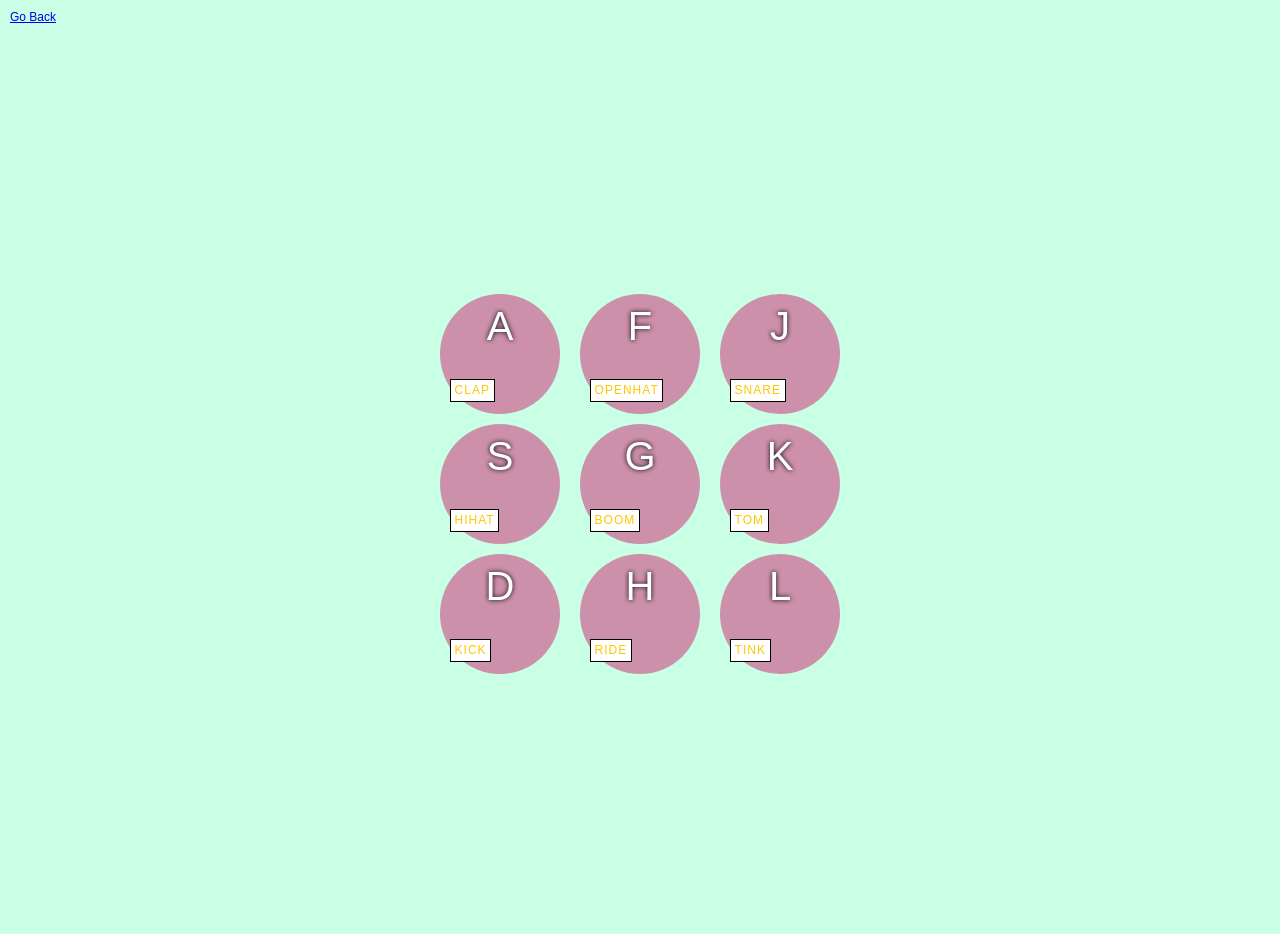
<file: day01/index.html>
<!DOCTYPE html>
<html lang="en">
<head>
  <meta charset="UTF-8">
  <title>JS Drum Kit</title>
  <link rel="stylesheet" href="style.css">
</head>
<body>

<div class="home"><a href="../../index.html">Go Back</a></div>

  <div class="keys">
    <div class="row">
      <div data-key="65" class="key">
        <kbd>A</kbd>
        <span class="sound">clap</span>
      </div>
      <div data-key="83" class="key">
        <kbd>S</kbd>
        <span class="sound">hihat</span>
      </div>
      <div data-key="68" class="key">
        <kbd>D</kbd>
        <span class="sound">kick</span>
      </div>
    </div>
    <div class="row">
      <div data-key="70" class="key">
        <kbd>F</kbd>
        <span class="sound">openhat</span>
      </div>
      <div data-key="71" class="key">
        <kbd>G</kbd>
        <span class="sound">boom</span>
      </div>
      <div data-key="72" class="key">
        <kbd>H</kbd>
        <span class="sound">ride</span>
      </div>
    </div>
    <div class="row">
      <div data-key="74" class="key">
        <kbd>J</kbd>
        <span class="sound">snare</span>
      </div>
      <div data-key="75" class="key">
        <kbd>K</kbd>
        <span class="sound">tom</span>
      </div>
      <div data-key="76" class="key">
        <kbd>L</kbd>
        <span class="sound">tink</span>
      </div>
    </div>


    </div>

  <audio data-key="65" src="sounds/clap.wav"></audio>
  <audio data-key="83" src="sounds/hihat.wav"></audio>
  <audio data-key="68" src="sounds/kick.wav"></audio>
  <audio data-key="70" src="sounds/openhat.wav"></audio>
  <audio data-key="71" src="sounds/boom.wav"></audio>
  <audio data-key="72" src="sounds/ride.wav"></audio>
  <audio data-key="74" src="sounds/snare.wav"></audio>
  <audio data-key="75" src="sounds/tom.wav"></audio>
  <audio data-key="76" src="sounds/tink.wav"></audio>

<script>
  window.addEventListener('keydown', playTheDrums);
  const keys = document.querySelectorAll(`.key`);
  Array.prototype.forEach.call(keys, key => { key.addEventListener('click', playTheDrums) });
  Array.prototype.forEach.call(keys, key => { key.addEventListener('transitionend', removeTransition) });
  
  function playTheDrums(e){
    code =  e.keyCode || this.getAttribute('data-key') 
    const audio = document.querySelector(`audio[data-key="${code}"]`);
    if (!audio) return;
    audio.currentTime = 0;
    audio.play();
    const key = document.querySelector(`.key[data-key="${code}"]`);
    key.classList.add("playing");
  }

  function removeTransition(e) {
    this.classList.remove("playing");
  }

    
</script>


</body>
</html>
</file>
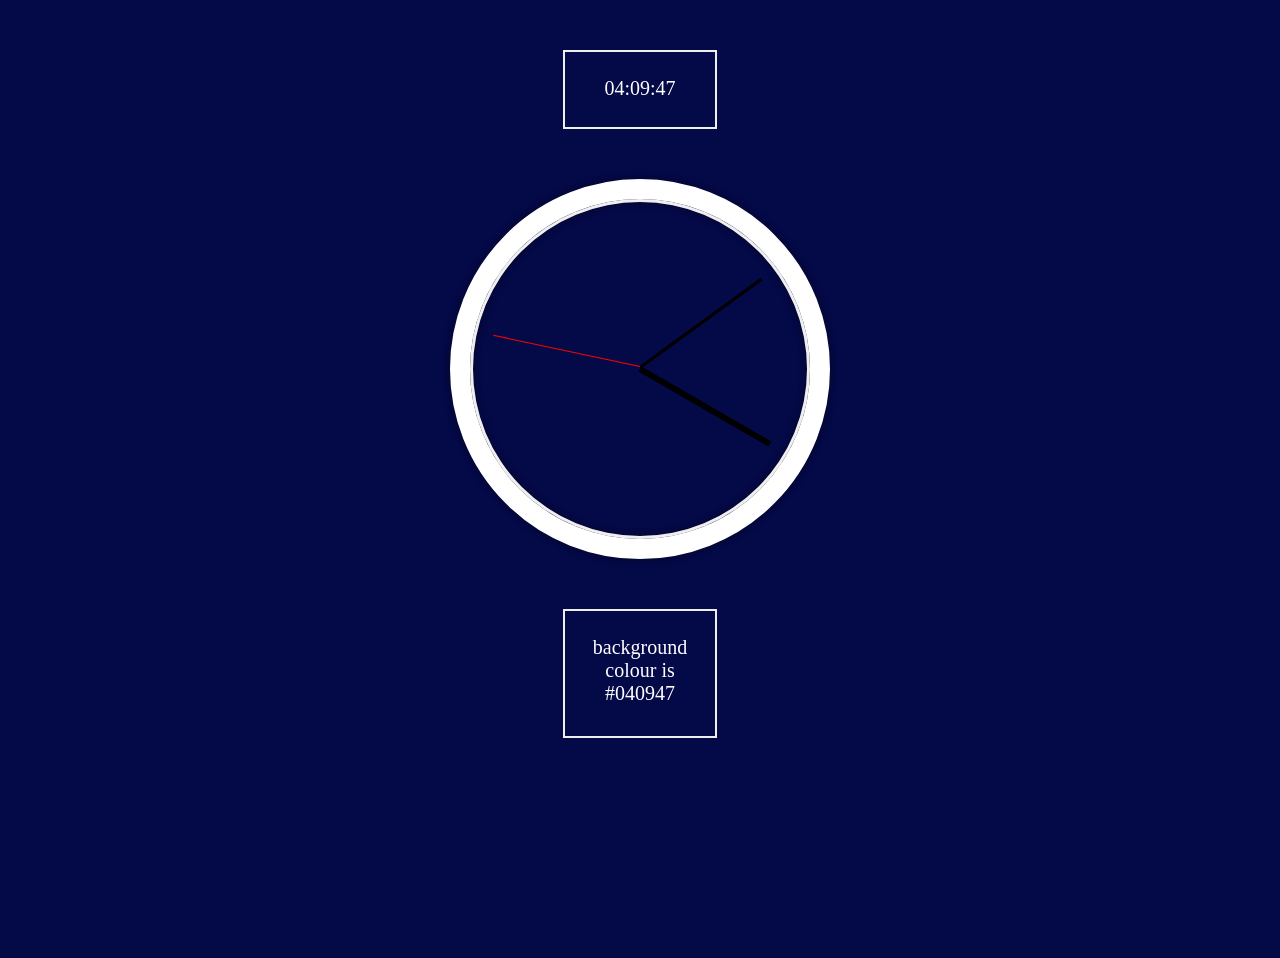
<file: day02/index.html>
<!DOCTYPE html>
<html lang="en">
<head>
  <meta charset="UTF-8">
  <title>JS + CSS Clock</title>
</head>
  <body>
    <div id="top">
      <div class="digital_clock"></div>
    </div>
    <div id="middle">
      <div class="analogue_clock">
        <div class="clock-face">
          <div class="hand hour-hand"></div>
          <div class="hand min-hand"></div>
          <div class="hand second-hand"></div>
        </div>
      </div>
    </div>
    <div>
    <div id="bottom">
      <div class="hexa_clock"></div>
    </div>
  <style>
    html {
      font-family:'helvetica neue';
      text-align: center;
      font-size: 10px;
    }

    body {
      font-size: 2rem;
      display:block;
      min-height: 100vh;
      align-items: center;
      color: white;
    }

    #top {
      width: 100%;
    }

    #middle {
      width: 100%;
    }

    #bottom {
      width: 100%;
    }


    .digital_clock {
      margin-top: 5rem;
      margin-left: auto;
      margin-right: auto;
      padding-top: 2.5rem;
      width: 15rem;
      height: 5rem;
      border: 2px solid #EEE;
      position: relative;
    }

    .analogue_clock {
      width: 30rem;
      height: 30rem;
      border:20px solid white;
      border-radius:50%;
      margin:50px auto;
      position: relative;
      padding:2rem;
      box-shadow:
        0 0 0 4px rgba(0,0,0,0.1),
        inset 0 0 0 3px #EFEFEF,
        inset 0 0 10px black,
        0 0 10px rgba(0,0,0,0.2);
    }

    .hexa_clock {
      margin-top: 5rem;
      margin-left: auto;
      margin-right: auto;
      padding-top: 2.5rem;
      width: 15rem;
      height: 10rem;
      border: 2px solid #EEE;
      position: relative;
    }

    .clock-face {
      position: relative;
      width: 100%;
      height: 100%;
      transform: translateY(-3px); /* account for the height of the clock hands */
    }

    .hand {
      width:50%;
      height:6px;
      background:black;
      position: absolute;
      top:50%;
      transform: rotate(90deg);
      transform-origin: 100%;
      transition-timing-function: cubic-bezier(0.1, 2.5, 0.6, 1);
    }

    .second-hand {
      width:50%;
      height:1px;
      background:red;
    }

    .min-hand {
      height:3px;
    }

  </style>

  <script>
  window.setInterval(tickTock, 1000);

  const secondHand = window.document.querySelector('.second-hand')
  const minHand = window.document.querySelector('.min-hand')
  const hourHand = window.document.querySelector('.hour-hand')
  const digital = window.document.getElementsByClassName('digital_clock')[0]
  const hexa = window.document.getElementsByClassName('hexa_clock')[0]

  function tickTock() {
    const now =  new Date();
    const seconds = now.getSeconds();
    const secDegrees = (seconds / 60) * 360;
    secondHand.style.transform = `rotate(${secDegrees + 90}deg)`;
    const minutes = now.getMinutes();
    const minDegrees = (minutes / 60) * 360;
    minHand.style.transform = `rotate(${minDegrees + 90}deg)`;
    const hours = now.getHours();
    const hourDegrees = (hours / 12) * 360;
    hourHand.style.transform = `rotate(${hourDegrees + 90}deg)`;
    const display_seconds = format(seconds);
    const display_minutes = format(minutes);
    const display_hours = format(hours);
    digital.innerText = `${display_hours}:${display_minutes}:${display_seconds}`;
    const colour = "#" + display_hours + display_minutes + display_seconds;
    document.body.style.backgroundColor = colour;
    hexa.innerText = `background\n colour is\n ${colour}`;
    
  }

  function format(number_string){
    number_string.length
      return ("0" + number_string).slice(-2);
    
  }
  </script>
</body>
</html>
</file>
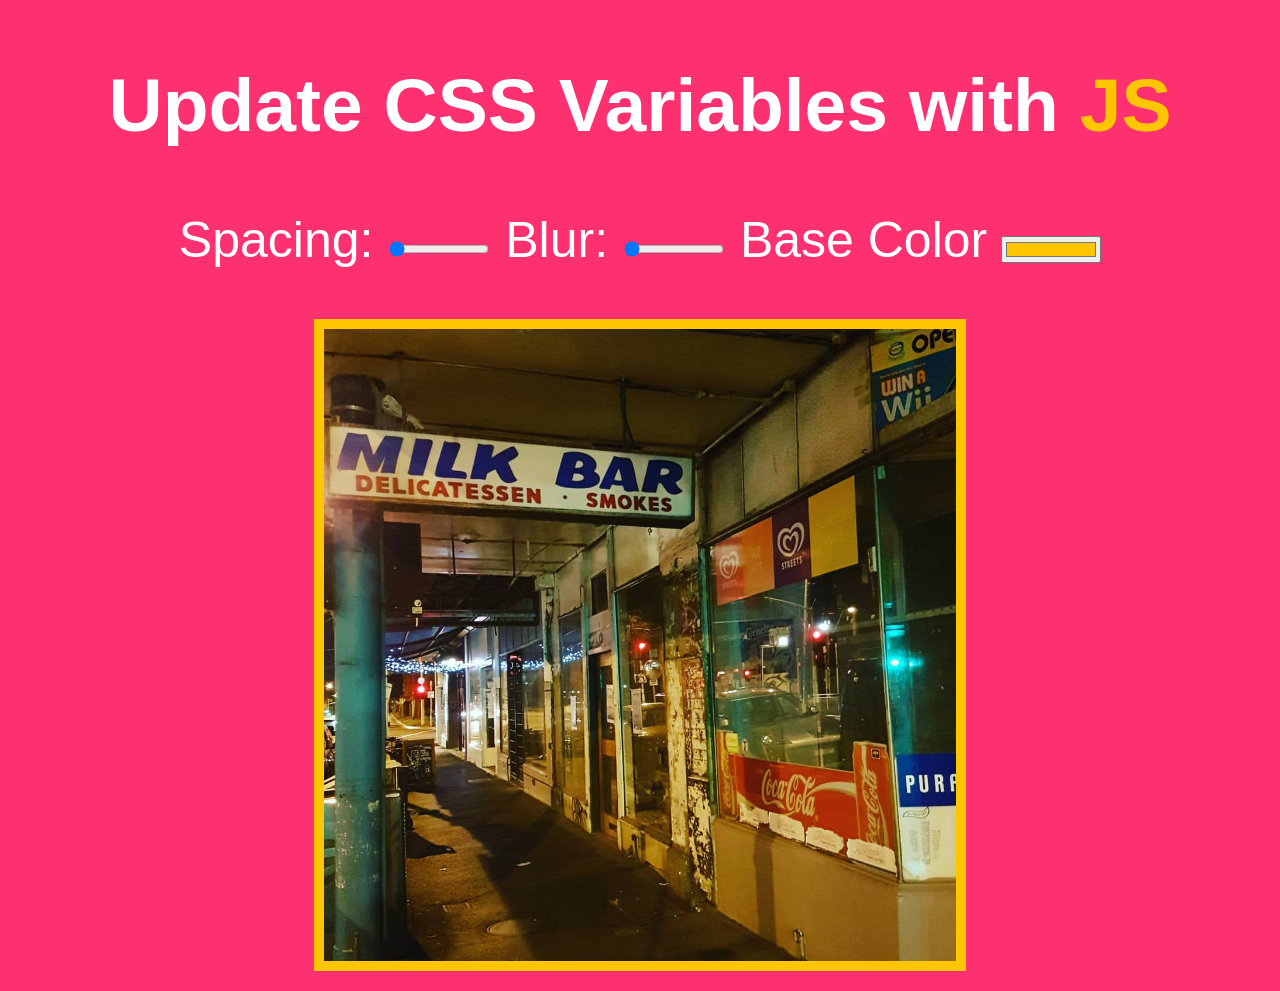
<file: day03/index.html>
<!DOCTYPE html>
<html lang="en">
<head>
  <meta charset="UTF-8">
  <title>Scoped CSS Variables and JS</title>
</head>
<body>
  <h2>Update CSS Variables with <span class='hl'>JS</span></h2>

  <div class="controls">
    <label for="spacing">Spacing:</label>
    <input id="spacing" type="range" name="spacing" min="10" max="200" value="10" data-sizing="px">

    <label for="blur">Blur:</label>
    <input id="blur" type="range" name="blur" min="0" max="25" value="0" data-sizing="px">

    <label for="base">Base Color</label>
    <input id="base" type="color" name="base" value="#ffc600">
  </div>

  <img src="./images/milkbar.jpg">

  <style>

    :root {
      --base: #ffc600;
      --spacing: 10px;
      --blur: 0px;
    }

    img {
      width: 50%;
      padding: var(--spacing);
      background: var(--base);
      filter: blur(var(--blur));
        }

    .hl {
      color: var(--base);
    }

    body {
      text-align: center;
    }

    body {
      background: #fd3170;
      color: white;
      font-family: 'helvetica neue', sans-serif;
      font-weight: 100;
      font-size: 50px;
    }

    .controls {
      margin-bottom: 50px;
    }

    input {
      width:100px;
    }
  </style>

  <script>
    const inputs = document.querySelectorAll('.controls input')

    function handleUpdate(){
      const suffix = this.dataset.sizing || '';
      console.log(this.value + suffix);
      document.documentElement.style.setProperty(`--${this.name}`, this.value + suffix);
    }

    inputs.forEach( input => input.addEventListener('change', handleUpdate));
    inputs.forEach( input => input.addEventListener('mousemove', handleUpdate));

  </script>

</body>
</html>
</file>
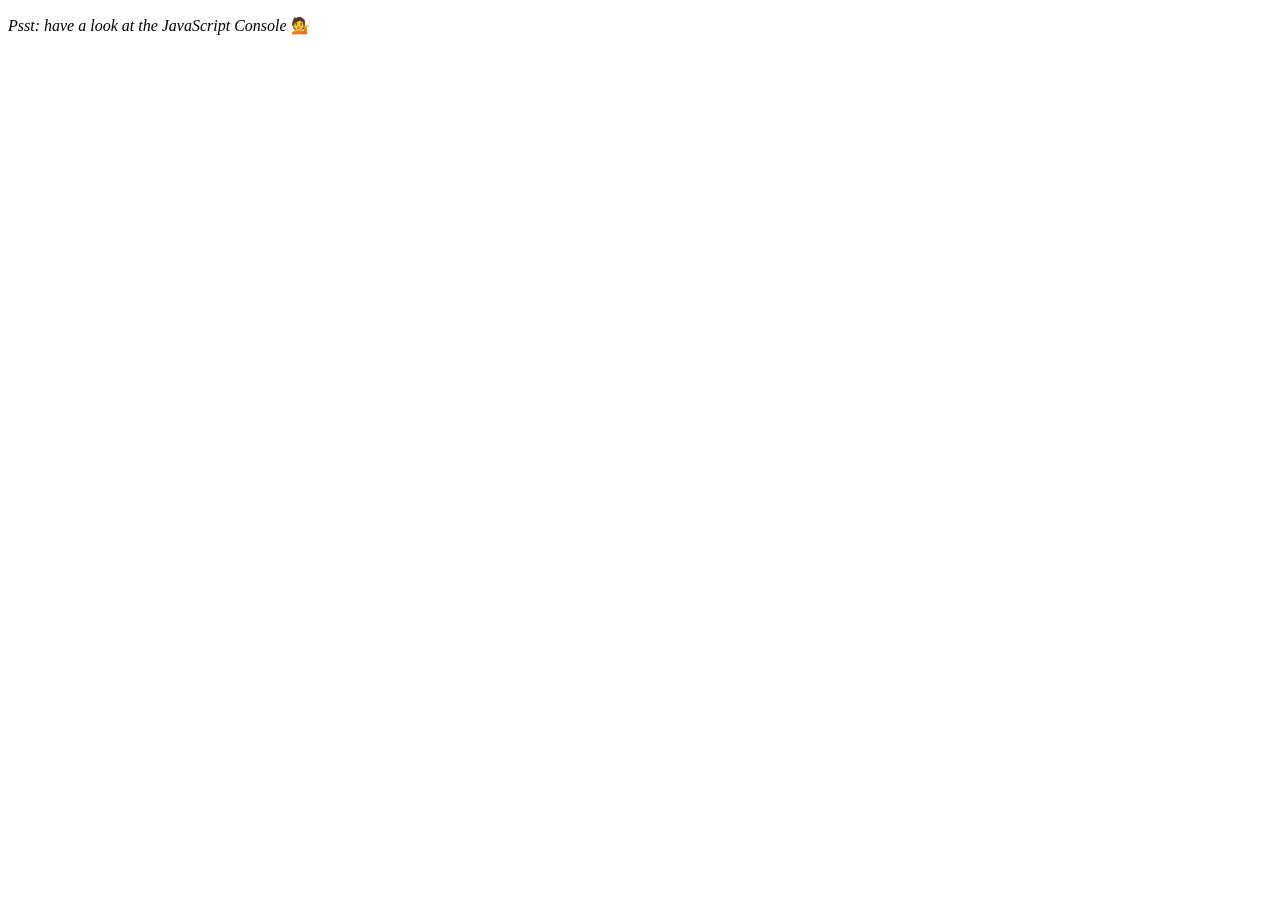
<file: day04/index.html>
<!DOCTYPE html>
<html lang="en">
<head>
  <meta charset="UTF-8">
  <title>Array Cardio 💪</title>
</head>
<body>
  <p><em>Psst: have a look at the JavaScript Console</em> 💁</p>
  <script>
    // Get your shorts on - this is an array workout!
    // ## Array Cardio Day 1

    // Some data we can work with

    const inventors = [
      { first: 'Albert', last: 'Einstein', year: 1879, passed: 1955 },
      { first: 'Isaac', last: 'Newton', year: 1643, passed: 1727 },
      { first: 'Galileo', last: 'Galilei', year: 1564, passed: 1642 },
      { first: 'Marie', last: 'Curie', year: 1867, passed: 1934 },
      { first: 'Johannes', last: 'Kepler', year: 1571, passed: 1630 },
      { first: 'Nicolaus', last: 'Copernicus', year: 1473, passed: 1543 },
      { first: 'Max', last: 'Planck', year: 1858, passed: 1947 },
      { first: 'Katherine', last: 'Blodgett', year: 1898, passed: 1979 },
      { first: 'Ada', last: 'Lovelace', year: 1815, passed: 1852 },
      { first: 'Sarah E.', last: 'Goode', year: 1855, passed: 1905 },
      { first: 'Lise', last: 'Meitner', year: 1878, passed: 1968 },
      { first: 'Hanna', last: 'Hammarström', year: 1829, passed: 1909 }
    ];

    const people = ['Redding, Otis','Beck, Glenn', 'Becker, Carl', 'Beckett, Samuel', 'Beddoes, Mick', 'Beecher, Henry', 'Beethoven, Ludwig', 'Begin, Menachem', 'Belloc, Hilaire', 'Bellow, Saul', 'Benchley, Robert', 'Benenson, Peter', 'Ben-Gurion, David', 'Benjamin, Walter', 'Benn, Tony', 'Bennington, Chester', 'Benson, Leana', 'Bent, Silas', 'Bentsen, Lloyd', 'Berger, Ric', 'Bergman, Ingmar', 'Presley, Elvis', 'Berio, Luciano', 'Berle, Milton', 'Berlin, Irving', 'Berne, Eric', 'Bernhard, Sandra', 'Berra, Yogi', 'Berry, Halle', 'Berry, Wendell', 'Bethea, Erin', 'Bevan, Aneurin', 'Bevel, Ken', 'Biden, Joseph', 'Bierce, Ambrose', 'Biko, Steve', 'Billings, Josh', 'Biondo, Frank', 'Birrell, Augustine', 'Black, Elk', 'Blair, Robert', 'Blair, Tony', 'Blake, William', 'Armstrong, Louis'];

    // Array.prototype.filter()
    // 1. Filter the list of inventors for those who were born in the 1500's

    const bornIn1500s = inventors.filter(person => {return person.year > 1499 && person.year < 1600});

    console.table(bornIn1500s);

    // Array.prototype.map()
    // 2. Give us an array of the inventors' first and last names

    const name = inventors.map(person => { return person.first + ' ' + person.last });
    console.log(name);

    // Array.prototype.sort()
    // 3. Sort the inventors by birthdate, oldest to youngest

    const sorted = inventors.sort((person1, person2) => { return person1.year > person2.year ? 1 : -1 });

    console.table(sorted);

    // Array.prototype.reduce()
    // 4. How many years did all the inventors live?

    const totalYears = inventors.reduce((total, person) => {return total + (person.passed - person.year)}, 0);

    console.log(`Total lifespan of all inventors is ${totalYears}`);


    // 5. Sort the inventors by years lived

    const oldest = inventors.sort((person1, person2) => {
        return ((person1.passed - person1.year) > (person2.passed - person2.year)) ? - 1 : 1
    });

    console.table(oldest);

    // 6. create a list of Boulevards in Paris that contain 'de' anywhere in the name
    // https://en.wikipedia.org/wiki/Category:Boulevards_in_Paris

    const links = Array.from(document.querySelectorAll('.mw-category a'));
    const streets = links.map(link => link.textContent)
                         .filter(streetName => streetName.includes('de'));

    // 7. sort Exercise
    // Sort the people alphabetically by last name

    const sorted_people = people.sort();
    console.log(sorted_people);

    // 8. Reduce Exercise
    // Sum up the instances of each of these
    const data = ['car', 'car', 'truck', 'truck', 'bike', 'walk', 'car', 'van', 'bike', 'walk', 'car', 'van', 'car', 'truck' ];

    const counted_data = data.reduce(function(vehicles, vehicle){
        if (vehicle in vehicles) {
            vehicles[vehicle]++;
            }
        else {
            vehicles[vehicle] = 1;
            }
        return vehicles;
        }, {})

    console.log(counted_data);

  </script>
</body>
</html>
</file>
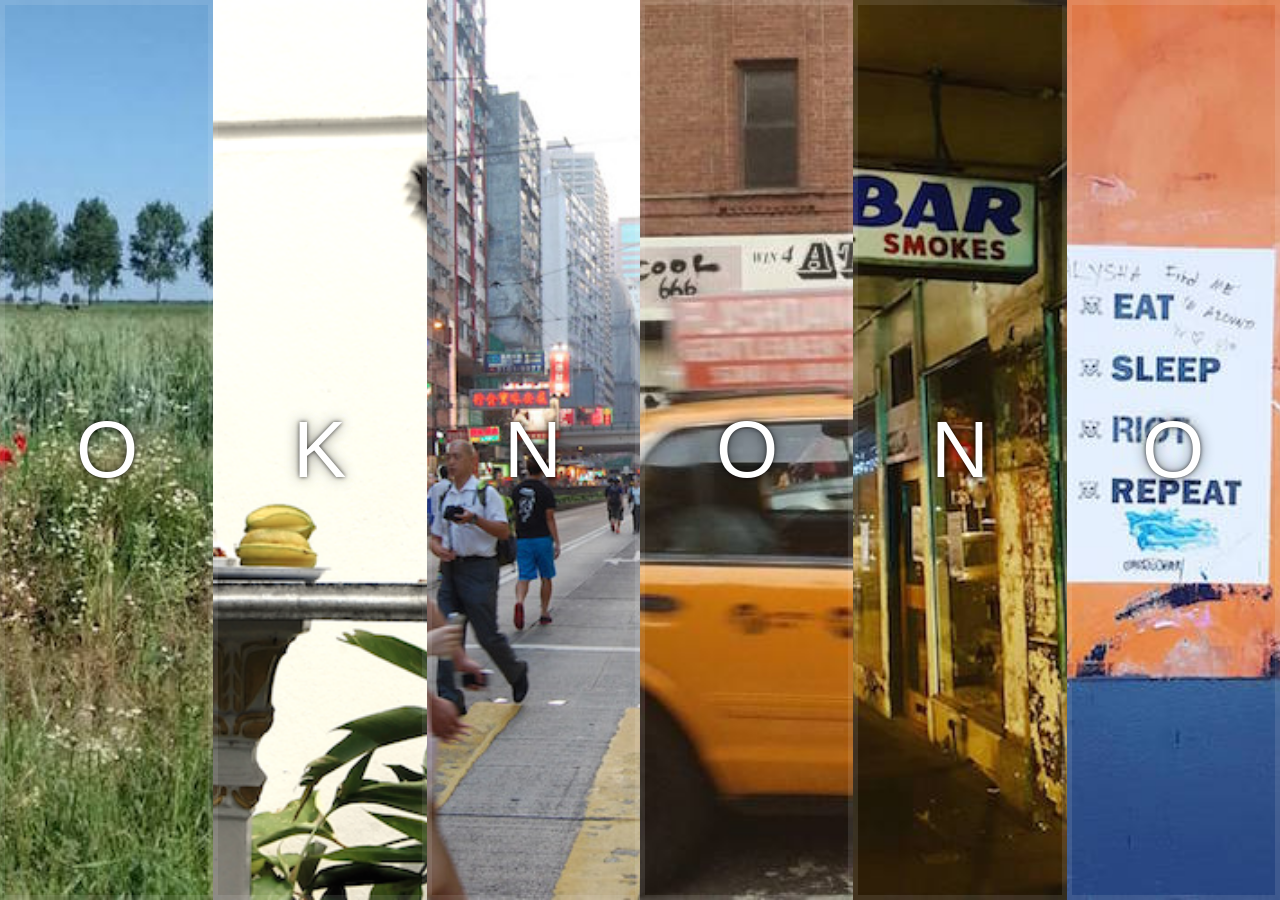
<file: day05/index.html>
<!DOCTYPE html>
<html lang="en">
<head>
  <meta charset="UTF-8">
  <title>Flex Panels 💪</title>
  <link href="https://fonts.googleapis.com/css?family=Arimo&effect=anaglyph" rel="stylesheet">
</head>
<body>
  <style>
    html {
      box-sizing: border-box;
      background:#FFFFFF;
      font-family: 'Arimo', sans-serif;
      font-size: 20px;
      font-weight: 200;
    }
    body {
      margin: 0;
    }
    *, *:before, *:after {
      box-sizing: inherit;
    }

    .panels {
      min-height:100vh;
      overflow: hidden;
      display: flex;
    }

    .panel {
      background:#6B0F9C;
      box-shadow:inset 0 0 0 5px rgba(255,255,255,0.1);
      color:white;
      text-align: center;
      align-items:center;
      /* Safari transitionend event.propertyName === flex */
      /* Chrome + FF transitionend event.propertyName === flex-grow */
      transition:
        font-size 0.7s cubic-bezier(0.61,-0.19, 0.7,-0.11),
        flex 0.7s cubic-bezier(0.61,-0.19, 0.7,-0.11),
        background 0.2s;
      font-size: 20px;
      background-size:cover;
      background-position:center;
      flex: 1;
      justify-content: center;
      align-items: center;
      display: flex;
      flex-direction: column;
    }


    
    .panel2 { background-image:url(./images/02_Bangkok.png); }
    .panel3 { background-image:url(./images/03_Hong_Kong.jpg); }
    .panel1 { background-image:url(./images/01_Halsteren.jpg); }
    .panel4 { background-image:url(./images/04_New_York.jpg); }
    .panel5 { background-image:url(./images/05_Northcote.jpg); }
    .panel6 { background-image:url(./images/06_Footscray.jpg); }


    .panel > * {
      margin:0;
      width: 100%;
      transition:transform 0.5s;
      flex: 1 0 auto;
      display: flex;
      justify-content: center;
      align-items: center;
    }

    .panel p {
      text-transform: uppercase;
      font-family: 'Arimo', sans-serif;
      text-shadow:0 0 4px rgba(0, 0, 0, 0.72), 0 0 14px rgba(0, 0, 0, 0.45);
      font-size: 1em;
    }

    .panel p:first-child {
      transform: translateY(-100%);
      font-style: italic;
      font-style: 0.5em;
    }

    .panel.open-active p:first-child {transform: translateY(0);}

    .panel p:nth-child(2) {
      font-size: 4em;
    }

    .panel p:last-child {
      transform: translateY(100%);
      font-style: italic;
      font-style: 0.5em;
    }

    .panel.open-active p:last-child {transform: translateY(0);}

    .panel.open {
      flex:5;
      font-size:40px;
    }

    .cta {
      color:white;
      text-decoration: none;
    }

  </style>


  <div class="panels">
    <div class="panel panel1">
      <p>Hey</p>
      <p>O</p>
      <p>Ho</p>
    </div>
    <div class="panel panel2">
      <p>Let's</p>
      <p>K</p>
      <p>Go</p>
    </div>
    <div class="panel panel3">
      <p>Sound</p>
      <p>N</p>
      <p>Fury</p>
    </div>
    <div class="panel panel4">
      <p>Turn</p>
      <p>O</p>
      <p>On</p>
    </div>
    <div class="panel panel5">
      <p>Tune</p>
      <p>N</p>
      <p>In</p>
    </div>
    <div class="panel panel6">
      <p>Drop</p>
      <p>O</p>
      <p>Out</p>
    </div>
  </div>

  <script>

  const panels = document.querySelectorAll('.panel');

  function toggleActive(e) {
    if (e.propertyName.includes('flex-grow')){
      this.classList.toggle('open-active');
    }
  }

  function toggleOpen(){
  this.classList.toggle('open');
  }

  Array.prototype.forEach.call(panels, panel => panel.addEventListener('click', toggleOpen));
  Array.prototype.forEach.call(panels, panel => panel.addEventListener('transitionend', toggleActive));

  </script>



</body>
</html>
</file>
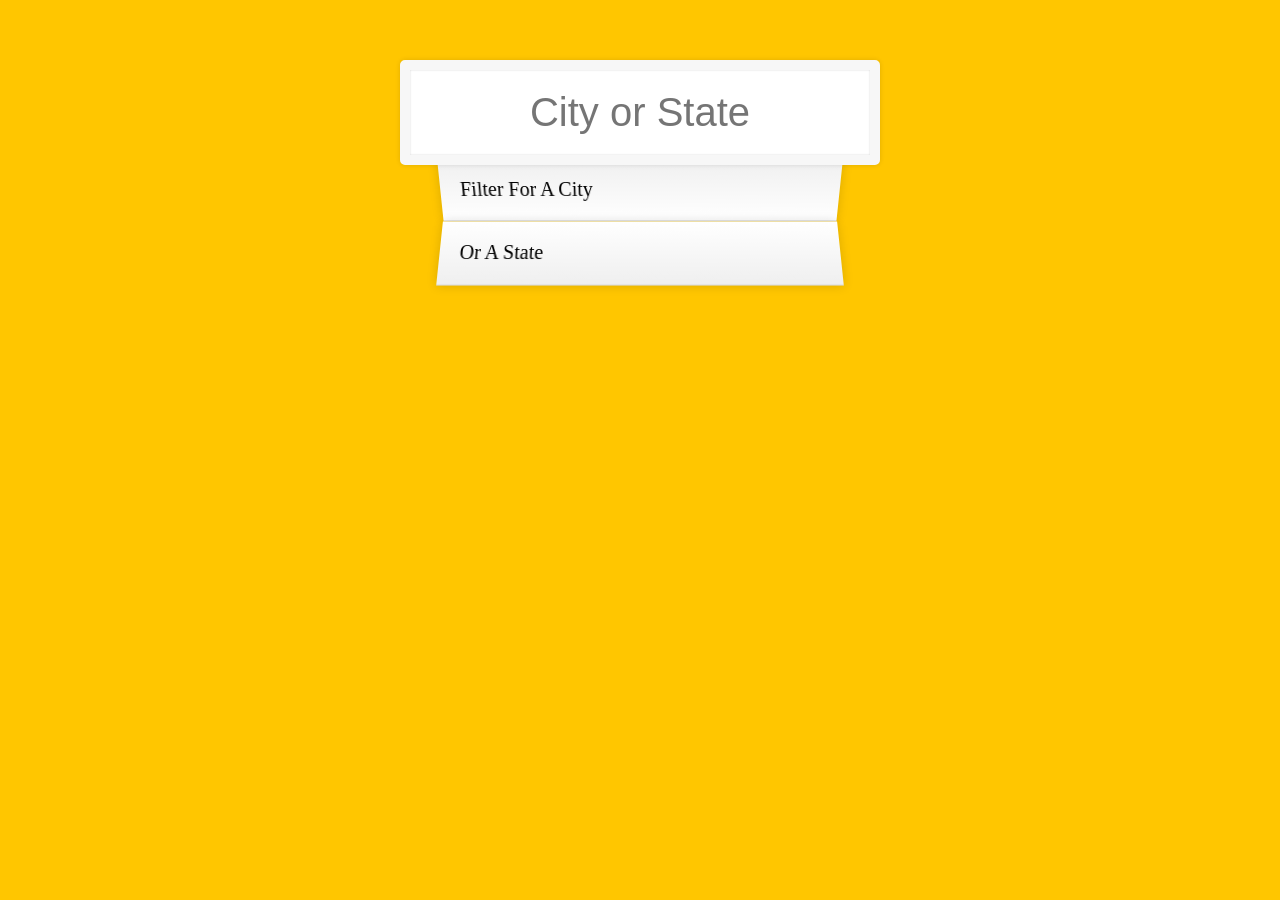
<file: day06/index.html>
<!DOCTYPE html>
<html lang="en">  
<head>
  <meta charset="UTF-8">
  <title>Type Ahead 👀</title>
  <link rel="stylesheet" href="style.css">
</head>
<body>
  <form class="search-form">
    <input type="text" class="search" placeholder="City or State">
      <ul class="suggestions">
        <li>Filter for a city</li>
        <li>or a state</li>
      </ul>
  </form>
<script>
const endpoint = 'https://gist.githubusercontent.com/Miserlou/c5cd8364bf9b2420bb29/raw/2bf258763cdddd704f8ffd3ea9a3e81d25e2c6f6/cities.json';

const cities = [];
fetch(endpoint)
  .then( data => data.json())
  .then( data => cities.push(...data)); 

const input_field = document.querySelector('.search');
const suggestions = document.querySelector('.suggestions');

function findMatches(word_to_match, list){
  return list.filter( city => {
    const regex = new RegExp(word_to_match, "gi");
    return city.city.match(regex) || city.state.match(regex);
  })
}

function displayMatches() {
  const matchArray = findMatches(this.value, cities);
  const html = matchArray.map(place => {
    const regex = new RegExp(this.value, 'gi');
    const cityName = place.city.replace(regex, `<span class="hl">${this.value}</span>`);
    const stateName = place.state.replace(regex, `<span class="hl">${this.value}</span>`);
    return `
      <li>
        <span class="name">${cityName}, ${stateName}</span>
        <span class="population">${place.population}</span>
      </li>
    `;
  }).join('');
  suggestions.innerHTML = html;
}

input_field.addEventListener('change', displayMatches);
input_field.addEventListener('keyup', displayMatches);

</script>
  </body>
</html>
</file>
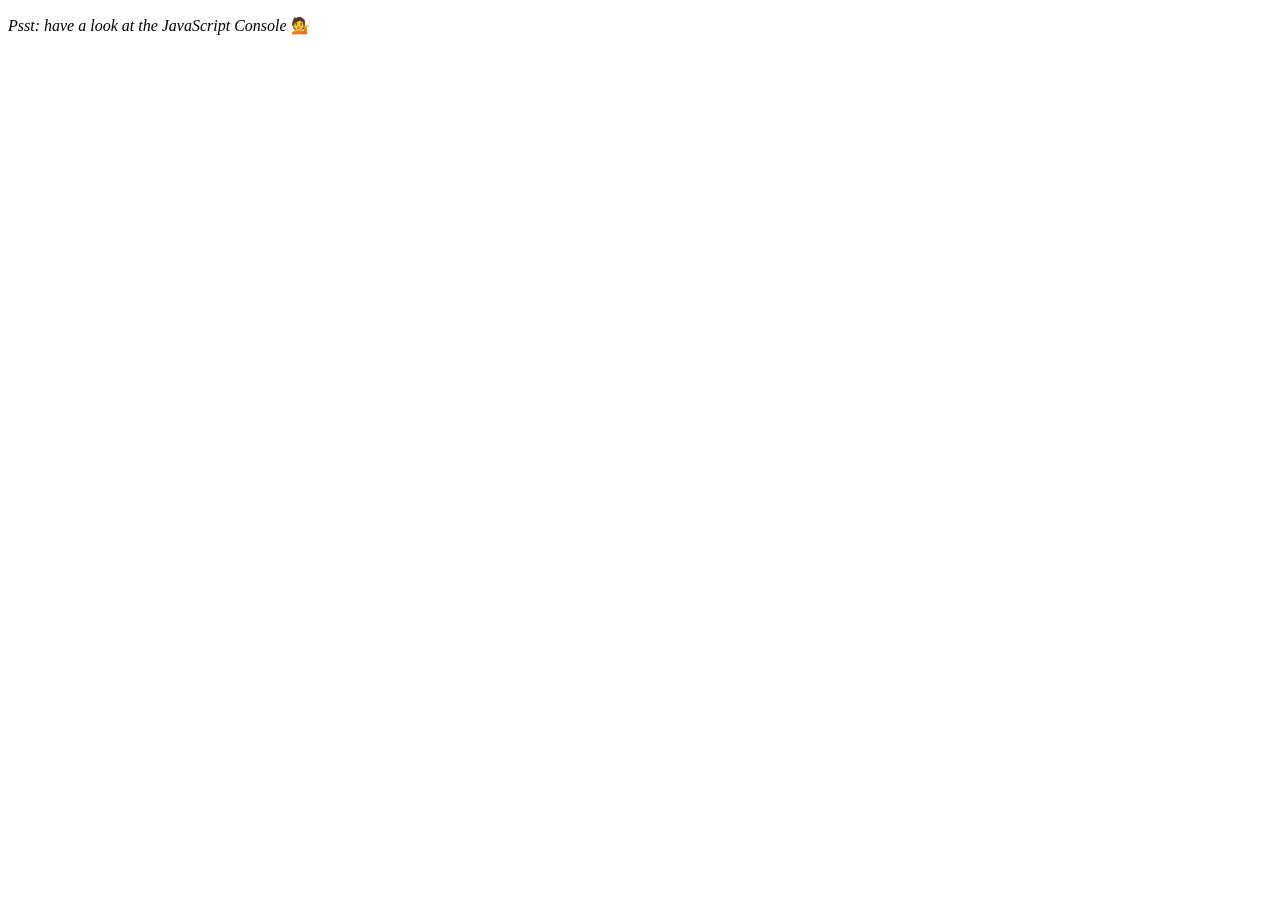
<file: day07/index.html>
<!DOCTYPE html>
<html lang="en">
<head>
  <meta charset="UTF-8">
  <title>Array Cardio 💪💪</title>
</head>
<body>
  <p><em>Psst: have a look at the JavaScript Console</em> 💁</p>
  <script>
    // ## Array Cardio Day 2

    const people = [
      { name: 'Wes', year: 1988 },
      { name: 'Kait', year: 1986 },
      { name: 'Irv', year: 1970 },
      { name: 'Lux', year: 2015 }
    ];

    const comments = [
      { text: 'Love this!', id: 523423 },
      { text: 'Super good', id: 823423 },
      { text: 'You are the best', id: 2039842 },
      { text: 'Ramen is my fav food ever', id: 123523 },
      { text: 'Nice Nice Nice!', id: 542328 }
    ];

    // Some and Every Checks
    console.log("Some and Every Checks");
    console.log("---------------------");
    console.log("This is our data");
    console.table(people);

    // Array.prototype.some() // is at least one person 19 or older?
    console.log("Is at least one person 19 or older?")
    function nineteenOrOlder(person, index, array) {
      return (new Date().getFullYear() - person.year) >= 19;
    };
    console.log(people.some(nineteenOrOlder));

    // Array.prototype.every() // is everyone 19 or older?
    console.log("is everyone 19 or older?");
    console.log(people.every(nineteenOrOlder));
    console.log("---------------------");
    console.log("Finding Things");
    console.log("---------------------");
    console.log("This is our data");
    console.table(comments);

    // Array.prototype.find()
    // Find is like filter, but instead returns just the one you are looking for
    // find the comment with the ID of 823423
    console.log("Find the comment with the ID of 823423");
    console.log(comments.find(e => e.id === 823423))

    // Array.prototype.findIndex()
    // Find the comment with this ID
    //delete the comment with the ID of 823423
    console.log("Dateelete the comment with the ID of 823423")
    var toDelete  = comments.findIndex(e => e.id === 823423);
    var newData = comments;
    newData.splice(toDelete, 1);
    console.log("This is our data after deletion");
    console.table(newData);

  </script>
</body>
</html>
</file>
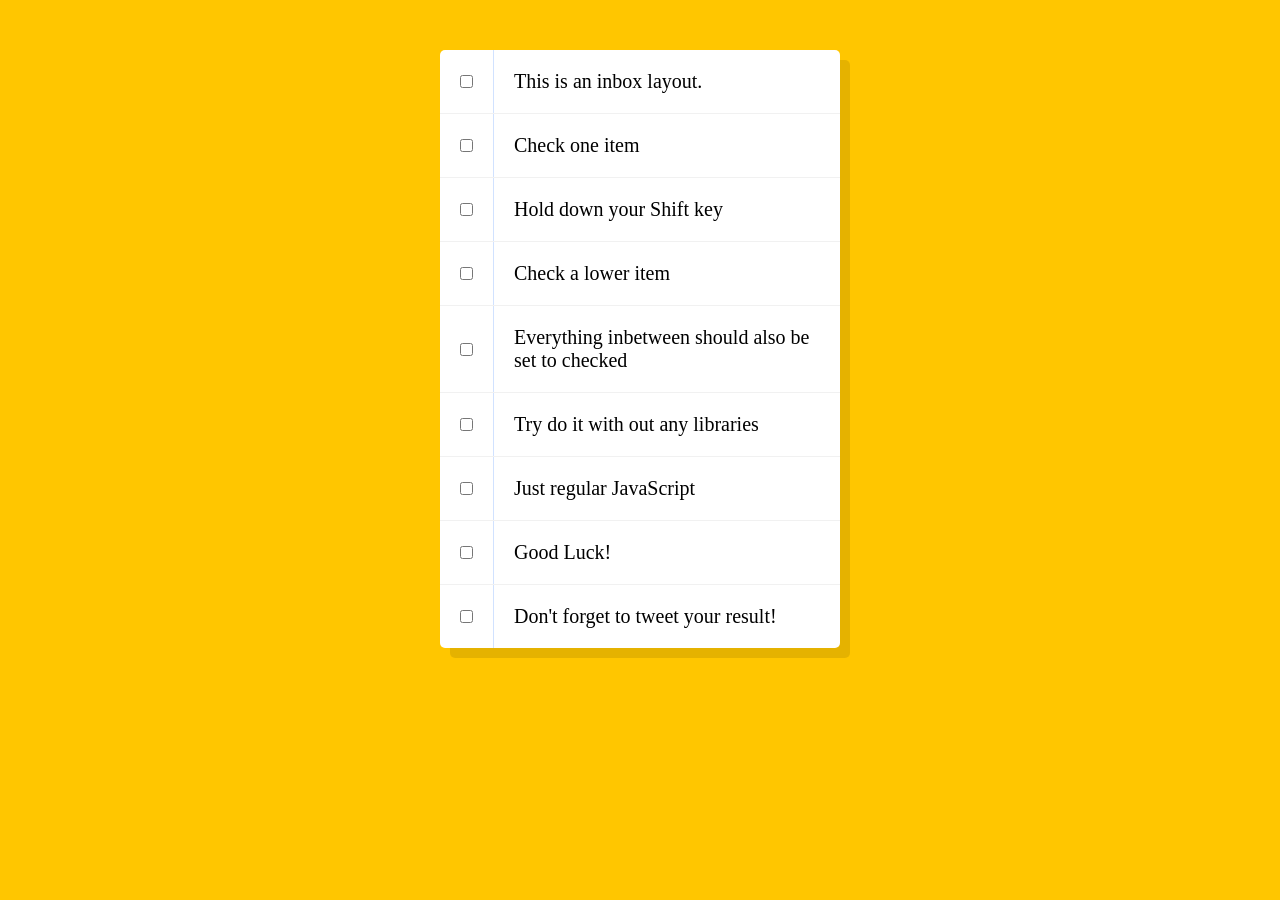
<file: day10/index.html>
<!DOCTYPE html>
<html lang="en">
<head>
  <meta charset="UTF-8">
  <title>Hold Shift to Check Multiple Checkboxes</title>
</head>
<body>
  <style>

    html {
      font-family: sans-serif;
      background:#ffc600;
    }

    .inbox {
      max-width:400px;
      margin:50px auto;
      background:white;
      border-radius:5px;
      box-shadow:10px 10px 0 rgba(0,0,0,0.1);
    }

    .item {
      display:flex;
      align-items:center;
      border-bottom: 1px solid #F1F1F1;
    }

    .item:last-child {
      border-bottom:0;
    }


    input:checked + p {
      background:#F9F9F9;
      text-decoration: line-through;
    }

    input[type="checkbox"] {
      margin:20px;
    }

    p {
      margin:0;
      padding:20px;
      transition:background 0.2s;
      flex:1;
      font-family:'helvetica neue';
      font-size: 20px;
      font-weight: 200;
      border-left: 1px solid #D1E2FF;
    }

    .details {
      text-align: center;
      font-size: 15px;
    }


  </style>
   <!--
   The following is a common layout you would see in an email client.

   When a user clicks a checkbox, holds Shift, and then clicks another checkbox a few rows down, all the checkboxes inbetween those two checkboxes should be checked.

  -->
  <div class="inbox">
    <div class="item">
      <input type="checkbox">
      <p>This is an inbox layout.</p>
    </div>
    <div class="item">
      <input type="checkbox">
      <p>Check one item</p>
    </div>
    <div class="item">
      <input type="checkbox">
      <p>Hold down your Shift key</p>
    </div>
    <div class="item">
      <input type="checkbox">
      <p>Check a lower item</p>
    </div>
    <div class="item">
      <input type="checkbox">
      <p>Everything inbetween should also be set to checked</p>
    </div>
    <div class="item">
      <input type="checkbox">
      <p>Try do it with out any libraries</p>
    </div>
    <div class="item">
      <input type="checkbox">
      <p>Just regular JavaScript</p>
    </div>
    <div class="item">
      <input type="checkbox">
      <p>Good Luck!</p>
    </div>
    <div class="item">
      <input type="checkbox">
      <p>Don't forget to tweet your result!</p>
    </div>
  </div>

<script>
  const items  = document.querySelectorAll('.inbox input[type="checkbox"]');
  let lastChecked;

  items.forEach( checkbox => checkbox.addEventListener('click', handleCLick));

  function handleCLick(e){
    let inbetween = false;
    if (e.shiftKey && this.checked){
       items.forEach( checkbox => {
        // toggle inbetween for items in range
        if (checkbox === this || checkbox === lastChecked) {
          inbetween = !inbetween;
        }
        // check boxes if in range
        if (inbetween){
          checkbox.checked = true;
        }
       });
    }

    lastChecked = this;
  };
</script>
</body>
</html>
</file>
<file: day01/style.css>
html {
  font-size: 10px;
  /*background:url(http://i.imgur.com/b9r5sEL.jpg) bottom center;
  background-size: cover; */
  background-color: #C9FFE5;
}
body,html {
  margin: 0;
  padding: 0;
  font-family: sans-serif;
}

.home {
  padding: 10px;
  font-size: 12px;
}

.row {
  display: inline-block;
}

.keys {
  display:flex;
  flex:1;
  min-height:100vh;
  align-items: center;
  justify-content: center;
}

.key {
  position:relative;
  border:none;
  border-radius: 50%;
  margin:1rem;
  font-size: 1.5rem;
  padding:1rem 1rem;
  transition:all .07s;
  width:100px;
  height:100px;
  text-align: center;
  color:white;
  background:rgba(206, 85, 141, 0.65);
  text-shadow:0 0 5px black;
}

.playing {
  transform:scale(1.5);
  background:#E52B50;
  border-color:#ffc600;
  box-shadow: 0 0 10px #ffc600;
}

kbd {
  font-family: sans-serif;
  display: block;
  font-size: 40px;
}

.sound {
    font-size: 1.2rem;
    text-transform: uppercase;
    letter-spacing: 1px;
    color: #ffc600;
    text-shadow: none;
    position: absolute;
    bottom: 10%;
    text-align: center;
    display: block;
    border: 1px black solid;
    background: white;
    padding: 0.3em;
}
</file>
<file: day06/style.css>
html {
      box-sizing: border-box;
      background:#ffc600;
      font-family:'helvetica neue';
      font-size: 20px;
      font-weight: 200;
    }
    *, *:before, *:after {
      box-sizing: inherit;
    }
    input {
      width: 100%;
      padding:20px;
    }

    .search-form {
      max-width:400px;
      margin:50px auto;
    }

    input.search {
      margin: 0;
      text-align: center;
      outline:0;
      border: 10px solid #F7F7F7;
      width: 120%;
      left: -10%;
      position: relative;
      top: 10px;
      z-index: 2;
      border-radius: 5px;
      font-size: 40px;
      box-shadow: 0 0 5px rgba(0, 0, 0, 0.12), inset 0 0 2px rgba(0, 0, 0, 0.19);
    }


    .suggestions {
      margin: 0;
      padding: 0;
      position: relative;
      /*perspective:20px;*/
    }
    .suggestions li {
      background:white;
      list-style: none;
      border-bottom: 1px solid #D8D8D8;
      box-shadow: 0 0 10px rgba(0, 0, 0, 0.14);
      margin:0;
      padding:20px;
      transition:background 0.2s;
      display:flex;
      justify-content:space-between;
      text-transform: capitalize;
    }

    .suggestions li:nth-child(even) {
      transform: perspective(100px) rotateX(3deg) translateY(2px) scale(1.001);
      background: linear-gradient(to bottom,  #ffffff 0%,#EFEFEF 100%);
    }
    .suggestions li:nth-child(odd) {
      transform: perspective(100px) rotateX(-3deg) translateY(3px);
      background: linear-gradient(to top,  #ffffff 0%,#EFEFEF 100%);
    }

    span.population {
      font-size: 15px;
    }


    .details {
      text-align: center;
      font-size: 15px;
    }

    .hl {
      background:#ffc600;
    }

    .love {
      text-align: center;
    }

    a {
      color:black;
      background:rgba(0,0,0,0.1);
      text-decoration: none;
    }
</file>
